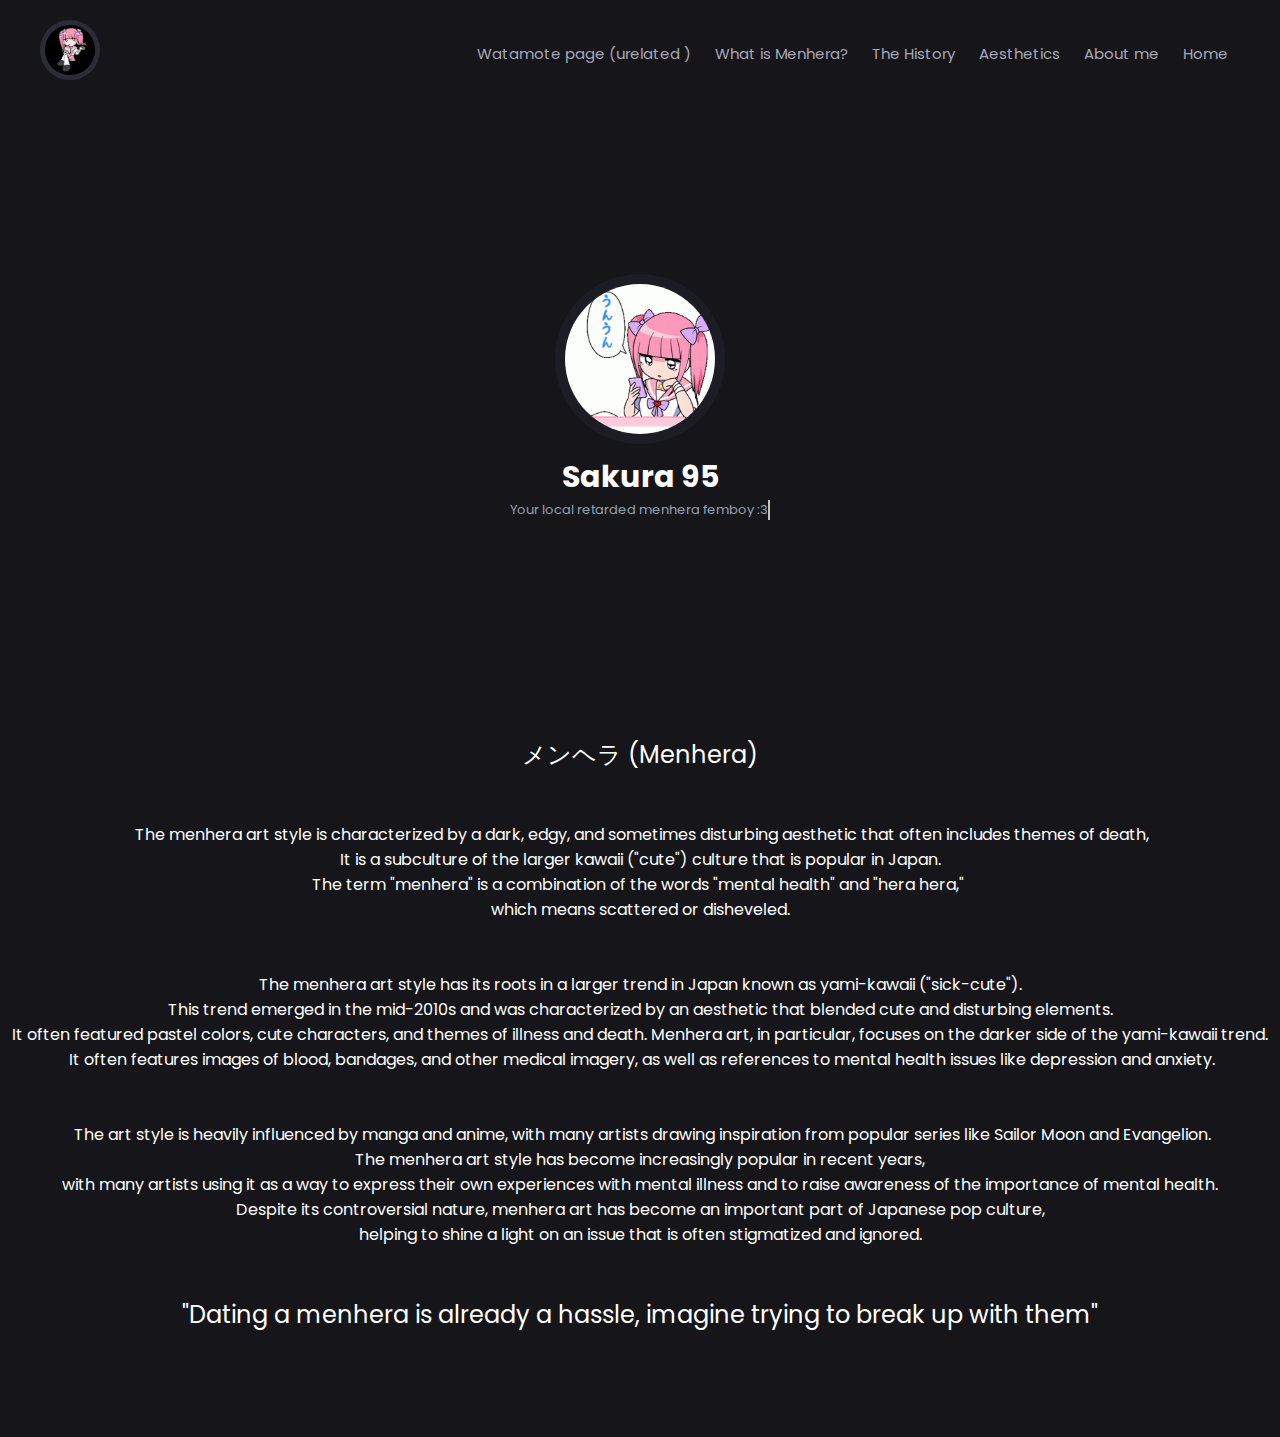
<file: subfold/aesth.html>
<!DOCTYPE html>


<!-- Website made by KanekiWeb, I just changed some things -->



<html lang="en">
<head>
    <!-- Meta Tags -->
    <meta charset="UTF-8">
    <meta http-equiv="X-UA-Compatible" content="IE=edge">
    <meta name="viewport" content="width=device-width, initial-scale=1.0">
    <link rel="icon" href="../assets/imgs/inaya_pfp.gif">
    
    <!-- Title -->
    <title>🌴 ・ Yikesec</title>

    <!-- Css -->
    <link rel="stylesheet" href="../assets/css/style.css">

    <!-- Javascript -->
    
    <!-- Fonts -->
    <link rel="stylesheet" href="https://cdnjs.cloudflare.com/ajax/libs/font-awesome/5.15.2/css/all.min.css" integrity="sha512-HK5fgLBL+xu6dm/Ii3z4xhlSUyZgTT9tuc/hSrtw6uzJOvgRr2a9jyxxT1ely+B+xFAmJKVSTbpM/CuL7qxO8w==" crossorigin="anonymous">

</head>
<body>

    <header>
        <nav>
            <div class="header_logo">
                <img src="../assets/imgs/Sakura95.gif" alt="" srcset="">
            </div>
            <div class="header_links">
                <ul class="nav_links">
                   <li class="nav_link"><a href="watomote.html">Watamote page (urelated )</a></li> 
                   <li class="nav_link"><a href="whatis.html">What is Menhera?</a></li>
                   <li class="nav_link"><a href="hist.html">The History</a></li>
<!--				   <li class="nav_link"><a href="orig.html">The origins</a></li>-->
				   <li class="nav_link"><a href="aesth.html">Aesthetics</a></li>
<!--				   <li class="nav_link"><a href="artstyle.html">Artstyle</a></li>-->
				   <li class="nav_link"><a href="abtme.html">About me </a></li>
<!--				   <li class="nav_link"><a href="https://github.com/Yikesec">Repos</a></li>-->
				   <li class="nav_link"><a href="../index.html">Home</a></li>
                    <!-- <li class="nav_link"><a href="#">Shop</a></li> -->
                    <!-- <li class="nav_link"><a href="#">Repos</a></li> -->
                </ul>
            </div>
        </nav>
    </header>

    <section class="main">
         <img src="../assets/imgs/sakurapfp.gif" alt="The fuck you hovering over me for?" srcset="">
        <span>Sakura 95</span>
        <p>Your local retarded menhera femboy :3</p>
        <ul>
            <li><a target="_blank" href="https://discord.gg/G4MBuDKs"><i class="fab fa-discord"></i></a></li>
            <li><a target="_blank" href="https://github.com/Yikesec"><i class="fab fa-github"></i></a></li>
            <li><a target="_blank" href="https://www.youtube.com/@SYTHEMANE_MIXTAPES"><i class="fab fa-youtube"></i></a></li>
        </ul>
		
    </section>
	<div class="center">
<p class="bold">メンヘラ (Menhera)</p>
<p>&nbsp;</p>
<p>&nbsp;</p>
<p>&nbsp;The menhera art style is characterized by a dark, edgy, and sometimes disturbing aesthetic that often includes themes of death,</p>
<p>It is a subculture of the larger kawaii ("cute") culture that is popular in Japan.</p>
<p>The term "menhera" is a combination of the words "mental health" and "hera hera,"&nbsp;</p>
<p>which means scattered or disheveled.</p>
<p>&nbsp;</p>
<p>&nbsp;</p>
<p>The menhera art style has its roots in a larger trend in Japan known as yami-kawaii ("sick-cute").</p>
<p>This trend emerged in the mid-2010s and was characterized by an aesthetic that blended cute and disturbing elements.</p>
<p>It often featured pastel colors, cute characters, and themes of illness and death. Menhera art, in particular, focuses on the darker side of the yami-kawaii trend.</p>
<p>&nbsp;It often features images of blood, bandages, and other medical imagery, as well as references to mental health issues like depression and anxiety.</p>
<p>&nbsp;</p>
<p>&nbsp;</p>
<p>&nbsp;The art style is heavily influenced by manga and anime, with many artists drawing inspiration from popular series like Sailor Moon and Evangelion.</p>
<p>The menhera art style has become increasingly popular in recent years,</p>
<p>with many artists using it as a way to express their own experiences with mental illness and to raise awareness of the importance of mental health.</p>
<p>Despite its controversial nature, menhera art has become an important part of Japanese pop culture,</p>
<p>helping to shine a light on an issue that is often stigmatized and ignored.</p>
<p>&nbsp;</p>
<p>&nbsp;</p>
<p class="bold">"Dating a menhera is already a hassle, imagine trying to break up with them"</p>
      <p class="bold">&nbsp;</p>
        <p class="bold">&nbsp;</p>
<p class="bold">&nbsp;</p>
    </div>
</body>
</html>
</file>
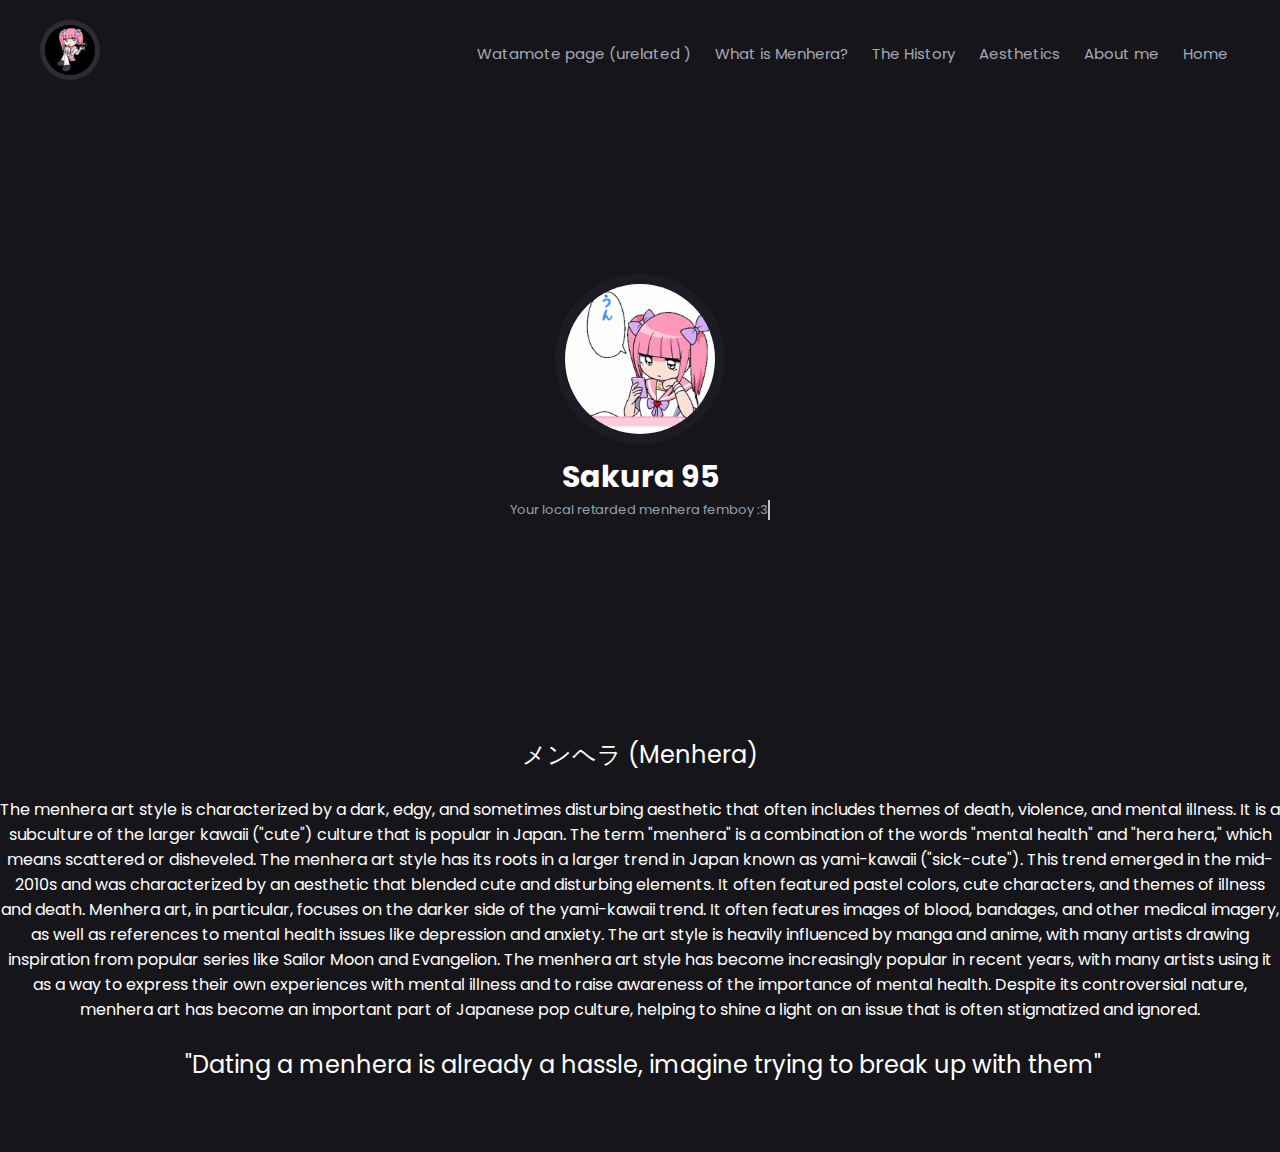
<file: subfold/artstyle.html>
<!DOCTYPE html>


<!-- Website made by KanekiWeb, I just changed some things -->



<html lang="en">
<head>
    <!-- Meta Tags -->
    <meta charset="UTF-8">
    <meta http-equiv="X-UA-Compatible" content="IE=edge">
    <meta name="viewport" content="width=device-width, initial-scale=1.0">
    <link rel="icon" href="../assets/imgs/inaya_pfp.gif">
    
    <!-- Title -->
    <title>🌴 ・ Yikesec</title>

    <!-- Css -->
    <link rel="stylesheet" href="../assets/css/style.css">

    <!-- Javascript -->
    
    <!-- Fonts -->
    <link rel="stylesheet" href="https://cdnjs.cloudflare.com/ajax/libs/font-awesome/5.15.2/css/all.min.css" integrity="sha512-HK5fgLBL+xu6dm/Ii3z4xhlSUyZgTT9tuc/hSrtw6uzJOvgRr2a9jyxxT1ely+B+xFAmJKVSTbpM/CuL7qxO8w==" crossorigin="anonymous">

</head>
<body>

    <header>
        <nav>
            <div class="header_logo">
                <img src="../assets/imgs/Sakura95.gif" alt="" srcset="">
            </div>
            <div class="header_links">
                <ul class="nav_links">
                   <li class="nav_link"><a href="watomote.html">Watamote page (urelated )</a></li> 
                   <li class="nav_link"><a href="whatis.html">What is Menhera?</a></li>
                   <li class="nav_link"><a href="hist.html">The History</a></li>
<!--				   <li class="nav_link"><a href="orig.html">The origins</a></li>-->
				   <li class="nav_link"><a href="aesth.html">Aesthetics</a></li>
<!--				   <li class="nav_link"><a href="artstyle.html">Artstyle</a></li>-->
				   <li class="nav_link"><a href="abtme.html">About me </a></li>
<!--				   <li class="nav_link"><a href="https://github.com/Yikesec">Repos</a></li>-->
				   <li class="nav_link"><a href="../index.html">Home</a></li>
                    <!-- <li class="nav_link"><a href="#">Shop</a></li> -->
                    <!-- <li class="nav_link"><a href="#">Repos</a></li> -->
                </ul>
            </div>
        </nav>
    </header>

    <section class="main">
        <img src="../assets/imgs/sakurapfp.gif" alt="" srcset="">
        <span>Sakura 95</span>
        <p>Your local retarded menhera femboy :3</p>
        <ul>
            <li><a target="_blank" href="https://discord.gg/G4MBuDKs"><i class="fab fa-discord"></i></a></li>
            <li><a target="_blank" href="https://github.com/Yikesec"><i class="fab fa-github"></i></a></li>
            <li><a target="_blank" href="https://www.youtube.com/@SYTHEMANE_MIXTAPES"><i class="fab fa-youtube"></i></a></li>
        </ul>
		
    </section>
	<div class="center">
<p class="bold">メンヘラ (Menhera)</p>
<p>&nbsp;</p>
<p>The menhera art style is characterized by a dark, edgy, and sometimes disturbing aesthetic that often includes themes of death, violence, and mental illness. It is a subculture of the larger kawaii ("cute") culture that is popular in Japan. The term "menhera" is a combination of the words "mental health" and "hera hera," which means scattered or disheveled.

The menhera art style has its roots in a larger trend in Japan known as yami-kawaii ("sick-cute"). This trend emerged in the mid-2010s and was characterized by an aesthetic that blended cute and disturbing elements. It often featured pastel colors, cute characters, and themes of illness and death.

Menhera art, in particular, focuses on the darker side of the yami-kawaii trend. It often features images of blood, bandages, and other medical imagery, as well as references to mental health issues like depression and anxiety. The art style is heavily influenced by manga and anime, with many artists drawing inspiration from popular series like Sailor Moon and Evangelion.

The menhera art style has become increasingly popular in recent years, with many artists using it as a way to express their own experiences with mental illness and to raise awareness of the importance of mental health. Despite its controversial nature, menhera art has become an important part of Japanese pop culture, helping to shine a light on an issue that is often stigmatized and ignored.</p>
<p>&nbsp;</p>
        <p class="bold">&nbsp;"Dating a menhera is already a hassle, imagine trying to break up with them"</p>
        <p class="bold">&nbsp;</p>
      <p class="bold">&nbsp;</p>
    </div>
</body>
</html>
</file>
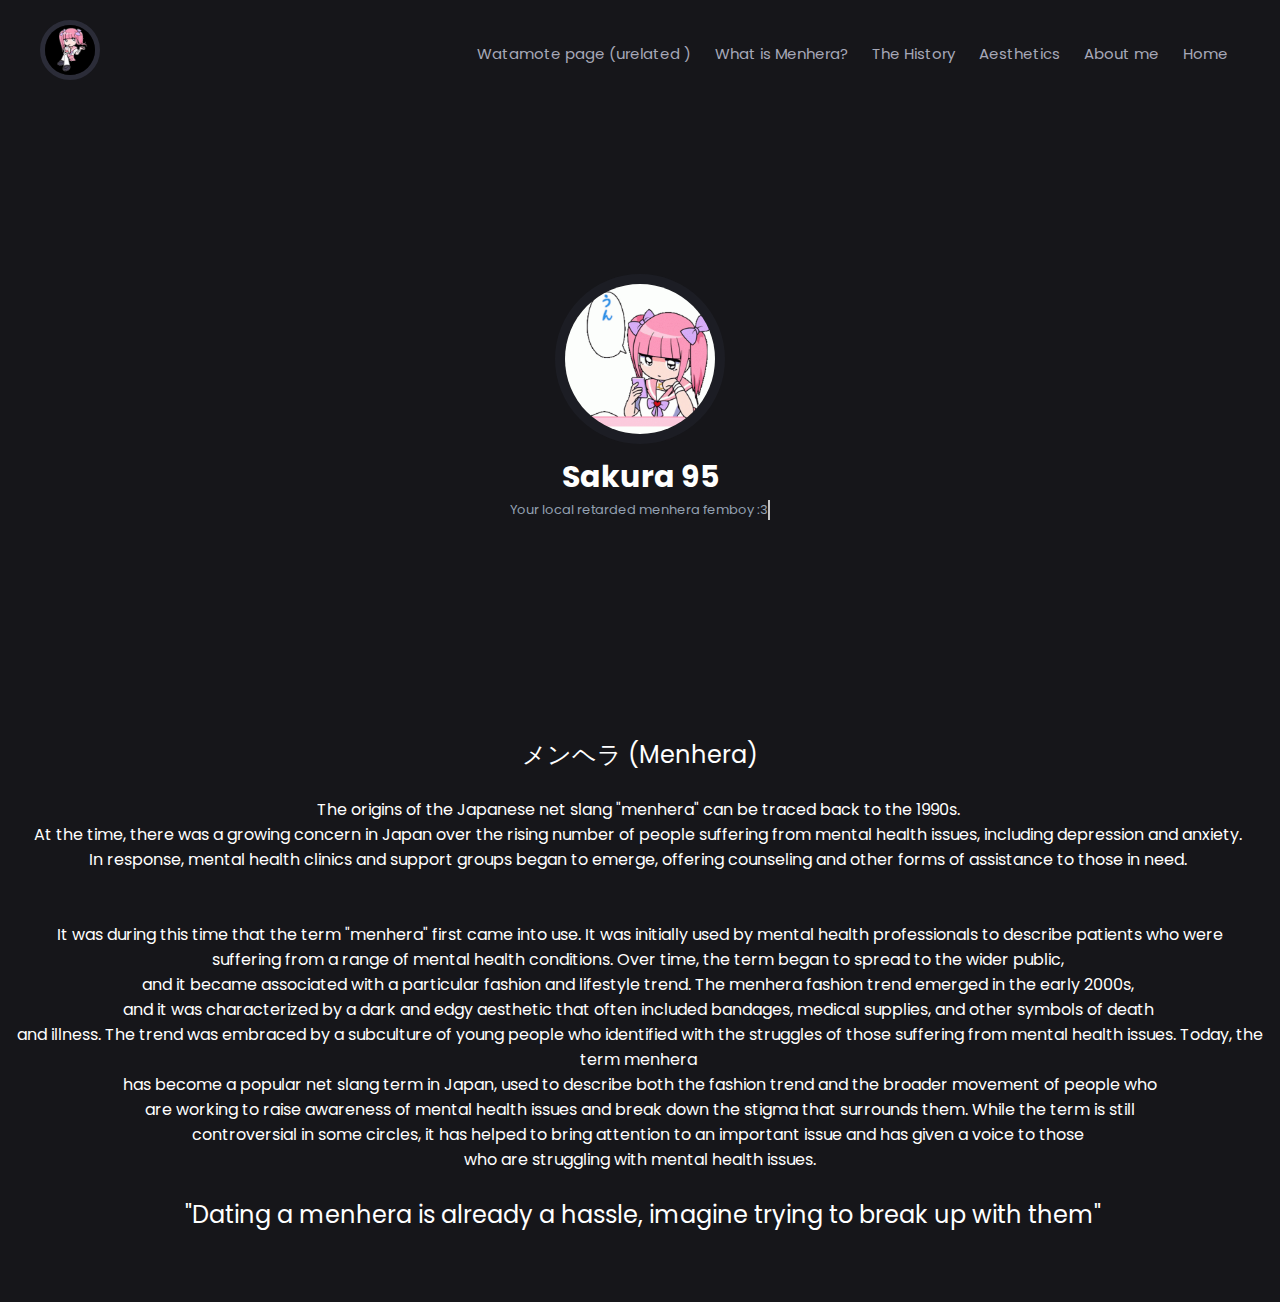
<file: subfold/hist.html>
<!DOCTYPE html>


<!-- Website made by KanekiWeb, I just changed some things -->



<html lang="en">
<head>
    <!-- Meta Tags -->
    <meta charset="UTF-8">
    <meta http-equiv="X-UA-Compatible" content="IE=edge">
    <meta name="viewport" content="width=device-width, initial-scale=1.0">
    <link rel="icon" href="../assets/imgs/inaya_pfp.gif">
    
    <!-- Title -->
    <title>🌴 ・ Yikesec</title>

    <!-- Css -->
    <link rel="stylesheet" href="../assets/css/style.css">

    <!-- Javascript -->
    
    <!-- Fonts -->
    <link rel="stylesheet" href="https://cdnjs.cloudflare.com/ajax/libs/font-awesome/5.15.2/css/all.min.css" integrity="sha512-HK5fgLBL+xu6dm/Ii3z4xhlSUyZgTT9tuc/hSrtw6uzJOvgRr2a9jyxxT1ely+B+xFAmJKVSTbpM/CuL7qxO8w==" crossorigin="anonymous">

</head>
<body>

    <header>
        <nav>
            <div class="header_logo">
                <img src="../assets/imgs/Sakura95.gif" alt="" srcset="">
            </div>
            <div class="header_links">
                <ul class="nav_links">
                   <li class="nav_link"><a href="watomote.html">Watamote page (urelated )</a></li> 
                   <li class="nav_link"><a href="whatis.html">What is Menhera?</a></li>
                   <li class="nav_link"><a href="hist.html">The History</a></li>
<!--				   <li class="nav_link"><a href="orig.html">The origins</a></li>-->
				   <li class="nav_link"><a href="aesth.html">Aesthetics</a></li>
<!--				   <li class="nav_link"><a href="artstyle.html">Artstyle</a></li>-->
				   <li class="nav_link"><a href="abtme.html">About me </a></li>
<!--				   <li class="nav_link"><a href="https://github.com/Yikesec">Repos</a></li>-->
				   <li class="nav_link"><a href="../index.html">Home</a></li>
                    <!-- <li class="nav_link"><a href="#">Shop</a></li> -->
                    <!-- <li class="nav_link"><a href="#">Repos</a></li> -->
                </ul>
            </div>
        </nav>
    </header>

    <section class="main">
         <img src="../assets/imgs/sakurapfp.gif" alt="The fuck you hovering over me for?" srcset="">
        <span>Sakura 95</span>
        <p>Your local retarded menhera femboy :3</p>
        <ul>
            <li><a target="_blank" href="https://discord.gg/G4MBuDKs"><i class="fab fa-discord"></i></a></li>
            <li><a target="_blank" href="https://github.com/Yikesec"><i class="fab fa-github"></i></a></li>
            <li><a target="_blank" href="https://www.youtube.com/@SYTHEMANE_MIXTAPES"><i class="fab fa-youtube"></i></a></li>
        </ul>
		
    </section>
	<div class="center">
<p class="bold">メンヘラ (Menhera)</p>
<p>&nbsp;</p>
<p>The origins of the Japanese net slang "menhera" can be traced back to the 1990s.&nbsp;</p>
<p>At the time, there was a growing concern in Japan over the rising number of people suffering from mental health issues, including depression and anxiety.&nbsp;</p>
<p>In response, mental health clinics and support groups began to emerge, offering counseling and other forms of assistance to those in need.&nbsp;</p>
<p>&nbsp;</p>
<p>&nbsp;</p>
<p>&nbsp;It was during this time that the term "menhera" first came into use. It was initially used by mental health professionals to describe patients who were&nbsp;</p>
<p>suffering from a range of mental health conditions. Over time, the term began to spread to the wider public,&nbsp;</p>
<p>and it became associated with a particular fashion and lifestyle trend.
  
  The menhera fashion trend emerged in the early 2000s,&nbsp;</p>
<p>and it was characterized by a dark and edgy aesthetic that often included bandages, medical supplies, and other symbols of death&nbsp;</p>
<p>and illness. The trend was embraced by a subculture of young people who identified with the struggles of those suffering from mental health issues.
  
  Today, the term menhera&nbsp;</p>
<p>has become a popular net slang term in Japan, used to describe both the fashion trend and the broader movement of people who</p>
<p>&nbsp;are working to raise awareness of mental health issues and break down the stigma that surrounds them. While the term is still&nbsp;</p>
<p>controversial in some circles, it has helped to bring attention to an important issue and has given a voice to those&nbsp;</p>
<p>who are struggling with mental health issues.</p>
<p>&nbsp;</p>
        <p class="bold">&nbsp;"Dating a menhera is already a hassle, imagine trying to break up with them"</p>
        <p class="bold">&nbsp;</p>
      <p class="bold">&nbsp;</p>
    </div>
</body>
</html>
</file>
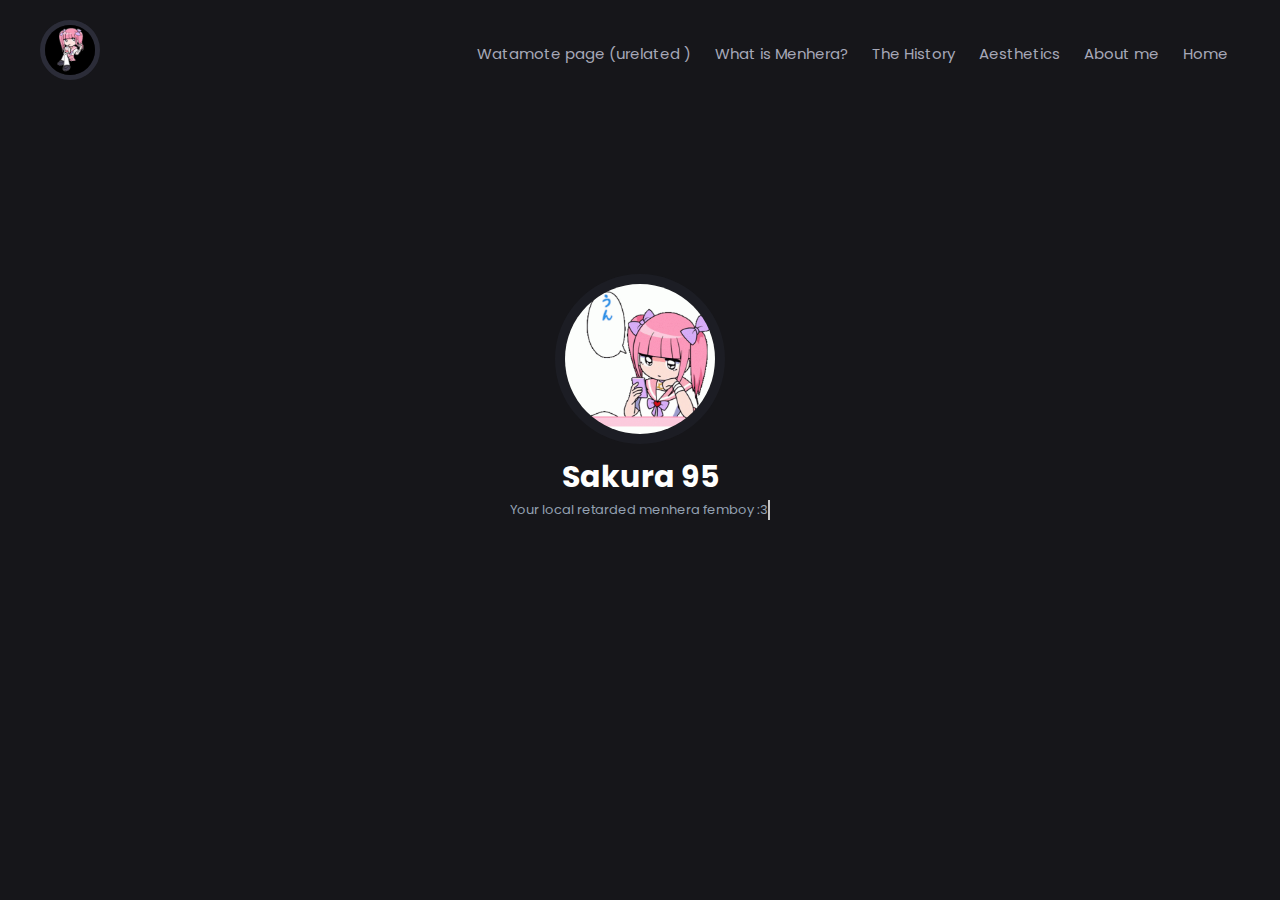
<file: subfold/orig.html>
<!DOCTYPE html>


<!-- Website made by KanekiWeb, I just changed some things -->



<html lang="en">
<head>
    <!-- Meta Tags -->
    <meta charset="UTF-8">
    <meta http-equiv="X-UA-Compatible" content="IE=edge">
    <meta name="viewport" content="width=device-width, initial-scale=1.0">
    <link rel="icon" href="../assets/imgs/inaya_pfp.gif">
    
    <!-- Title -->
    <title>🌴 ・ Yikesec</title>

    <!-- Css -->
    <link rel="stylesheet" href="../assets/css/style.css">

    <!-- Javascript -->
    
    <!-- Fonts -->
    <link rel="stylesheet" href="https://cdnjs.cloudflare.com/ajax/libs/font-awesome/5.15.2/css/all.min.css" integrity="sha512-HK5fgLBL+xu6dm/Ii3z4xhlSUyZgTT9tuc/hSrtw6uzJOvgRr2a9jyxxT1ely+B+xFAmJKVSTbpM/CuL7qxO8w==" crossorigin="anonymous">

</head>
<body>

    <header>
        <nav>
            <div class="header_logo">
                <img src="../assets/imgs/Sakura95.gif" alt="" srcset="">
            </div>
            <div class="header_links">
                <ul class="nav_links">
                   <li class="nav_link"><a href="watomote.html">Watamote page (urelated )</a></li> 
                   <li class="nav_link"><a href="whatis.html">What is Menhera?</a></li>
                   <li class="nav_link"><a href="hist.html">The History</a></li>
<!--				   <li class="nav_link"><a href="orig.html">The origins</a></li>-->
				   <li class="nav_link"><a href="aesth.html">Aesthetics</a></li>
<!--				   <li class="nav_link"><a href="artstyle.html">Artstyle</a></li>-->
				   <li class="nav_link"><a href="abtme.html">About me </a></li>
<!--				   <li class="nav_link"><a href="https://github.com/Yikesec">Repos</a></li>-->
				   <li class="nav_link"><a href="index.html">Home</a></li>
                    <!-- <li class="nav_link"><a href="#">Shop</a></li> -->
                    <!-- <li class="nav_link"><a href="#">Repos</a></li> -->
                </ul>
            </div>
        </nav>
    </header>

    <section class="main">
        <img src="../assets/imgs/sakurapfp.gif" alt="" srcset="">
        <span>Sakura 95</span>
        <p>Your local retarded menhera femboy :3</p>
        <ul>
            <li><a target="_blank" href="https://discord.gg/G4MBuDKs"><i class="fab fa-discord"></i></a></li>
            <li><a target="_blank" href="https://github.com/Yikesec"><i class="fab fa-github"></i></a></li>
            <li><a target="_blank" href="https://www.youtube.com/@SYTHEMANE_MIXTAPES"><i class="fab fa-youtube"></i></a></li>
        </ul>
    </section>

</body>
</html>
</file>
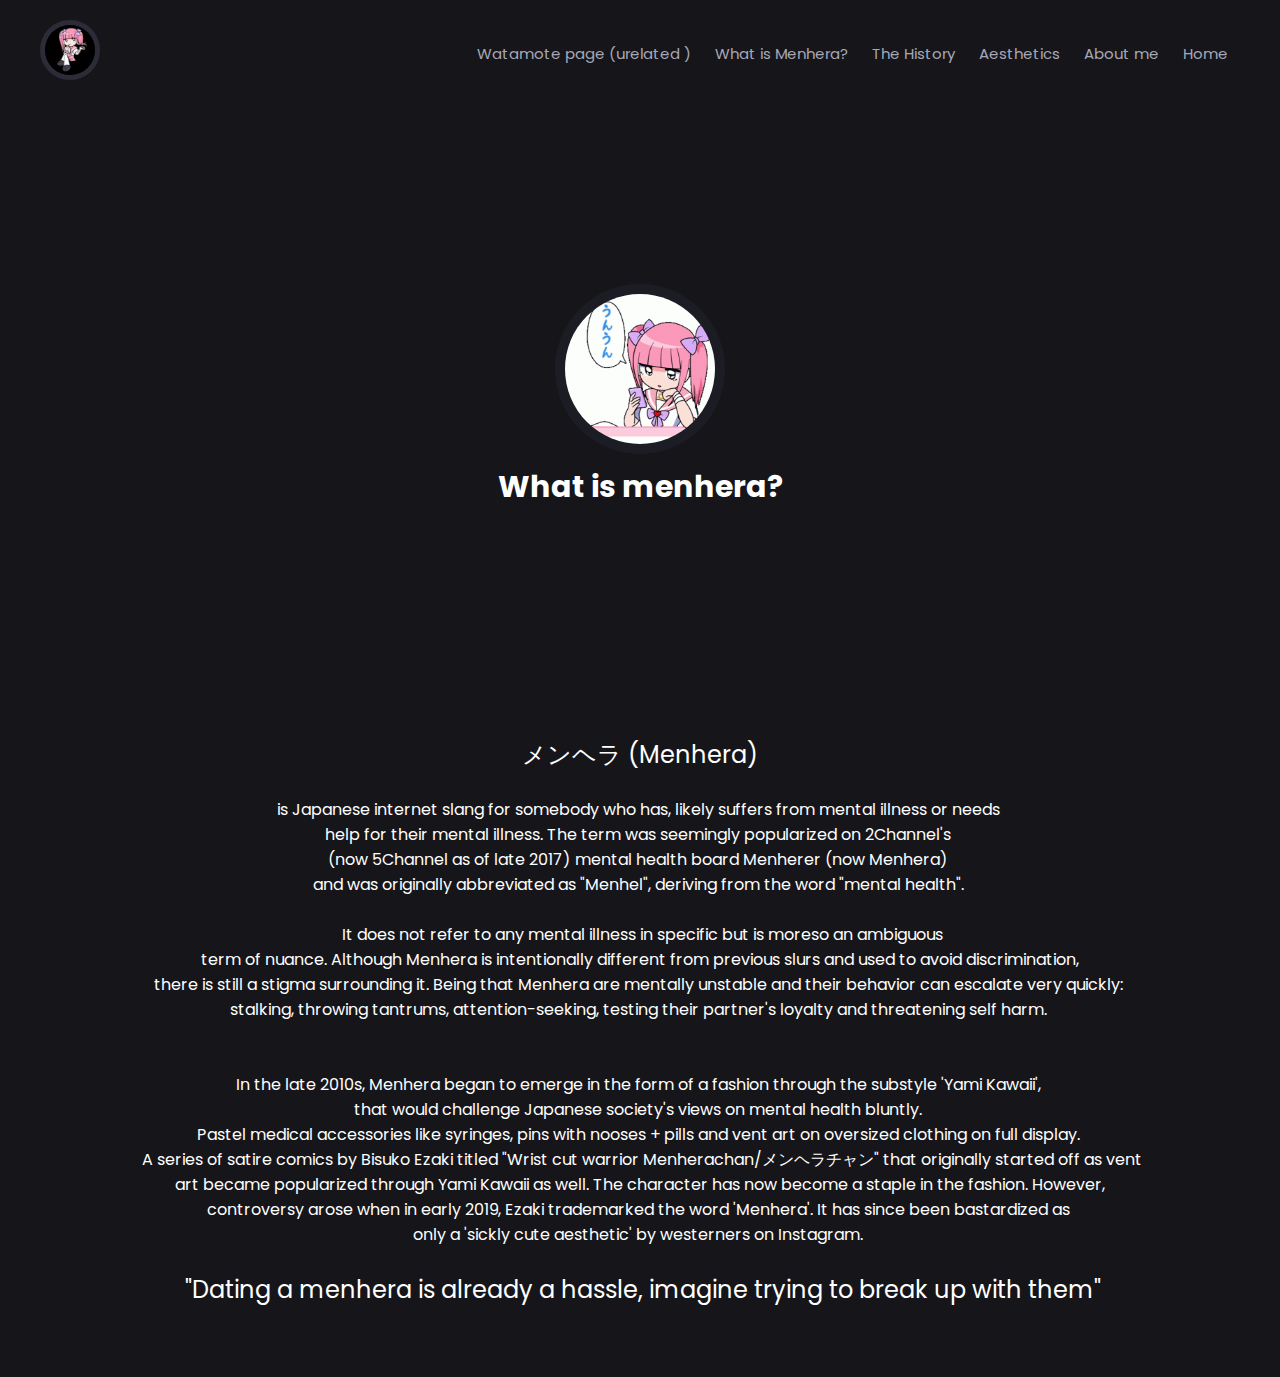
<file: subfold/whatis.html>
<!DOCTYPE html>


<!-- Website made by KanekiWeb, I just changed some things -->



<html lang="en">
<head>
    <!-- Meta Tags -->
    <meta charset="UTF-8">
    <meta http-equiv="X-UA-Compatible" content="IE=edge">
    <meta name="viewport" content="width=device-width, initial-scale=1.0">
    <link rel="icon" href="../assets/imgs/inaya_pfp.gif">
    
    <!-- Title -->
    <title>🌴 ・ メンヘラ</title>

    <!-- Css -->
    <link rel="stylesheet" href="../assets/css/style.css">

    <!-- Javascript -->
    
    <!-- Fonts -->
    <link rel="stylesheet" href="https://cdnjs.cloudflare.com/ajax/libs/font-awesome/5.15.2/css/all.min.css" integrity="sha512-HK5fgLBL+xu6dm/Ii3z4xhlSUyZgTT9tuc/hSrtw6uzJOvgRr2a9jyxxT1ely+B+xFAmJKVSTbpM/CuL7qxO8w==" crossorigin="anonymous">

</head>
<body>

    <header>
        <nav>
            <div class="header_logo">
                <img src="../assets/imgs/Sakura95.gif" alt="" srcset="">
            </div>
            <div class="header_links">
                <ul class="nav_links">
                   <li class="nav_link"><a href="watamote.html">Watamote page (urelated )</a></li> 
                   <li class="nav_link"><a href="whatis.html">What is Menhera?</a></li>
                   <li class="nav_link"><a href="hist.html">The History</a></li>
				   <li class="nav_link"><a href="aesth.html">Aesthetics</a></li>
<!--				   <li class="nav_link"><a href="artstyle.html">Artstyle</a></li>-->
				   <li class="nav_link"><a href="abtme.html">About me </a></li>
<!--				   <li class="nav_link"><a href="https://github.com/Yikesec">Repos</a></li>-->
				   <li class="nav_link"><a href="../index.html">Home</a></li>
                    <!-- <li class="nav_link"><a href="#">Shop</a></li> -->
                    <!-- <li class="nav_link"><a href="#">Repos</a></li> -->
                </ul>
            </div>
        </nav>
    </header>

<section class="main">
         <img src="../assets/imgs/sakurapfp.gif" alt="The fuck you hovering over me for?" srcset="">
        <span>What is menhera?</span>

      <ul>
            <li><a target="_blank" href="https://discord.gg/G4MBuDKs"><i class="fab fa-discord"></i></a></li>
            <li><a target="_blank" href="https://github.com/Yikesec"><i class="fab fa-github"></i></a></li>
            <li><a target="_blank" href="https://www.youtube.com/@SYTHEMANE_MIXTAPES"><i class="fab fa-youtube"></i></a></li>
  </ul>
</section>
	<div class="center">
<p class="bold">メンヘラ (Menhera)</p>
<p>&nbsp;</p>
<p>is Japanese internet slang for somebody who has, likely suffers from mental illness or needs&nbsp;</p>
<p>help for their mental illness.
  The term was seemingly popularized on 2Channel's&nbsp;</p>
<p>(now 5Channel as of late 2017) mental health board Menherer (now Menhera)&nbsp;</p>
<p>and was originally abbreviated as "Menhel", deriving from the word "mental health".&nbsp;</p>
<p>&nbsp;</p>
<p>&nbsp;It does not refer to any mental illness in specific but is moreso an ambiguous</p>
<p>&nbsp;term of nuance.
  Although Menhera is intentionally different from previous slurs and used to avoid discrimination,&nbsp;</p>
<p>there is still a stigma surrounding it.
  Being that Menhera are mentally unstable and their behavior can escalate very quickly:&nbsp;</p>
<p>stalking, throwing tantrums, attention-seeking, testing their partner's loyalty and threatening self harm.&nbsp;</p>
<p>&nbsp;</p>
<p>&nbsp;</p>
<p>In the late 2010s, Menhera began to emerge in the form of a fashion through the substyle 'Yami Kawaii',&nbsp;</p>
<p>that would challenge Japanese society's views on mental health bluntly.&nbsp;</p>
<p>Pastel medical accessories like syringes, pins with nooses + pills and vent art on oversized clothing on full display.&nbsp;</p>
<p>&nbsp;A series of satire comics by Bisuko Ezaki titled "Wrist cut warrior Menherachan/メンヘラチャン" that originally started off as vent</p>
<p>&nbsp;art became popularized through Yami Kawaii as well.
  
  The character has now become a staple in the fashion. However,&nbsp;</p>
<p>controversy arose when in early 2019, Ezaki trademarked the word 'Menhera'.
  
  It has since been bastardized as&nbsp;</p>
<p>only a 'sickly cute aesthetic' by westerners on Instagram.&nbsp;</p>
<p>&nbsp;</p>
        <p class="bold">&nbsp;"Dating a menhera is already a hassle, imagine trying to break up with them"</p>
        <p class="bold">&nbsp;</p>
      <p class="bold">&nbsp;</p>
    </div>
</body>
</html>
</file>
<file: assets/css/style.css>
@import url('https://fonts.googleapis.com/css2?family=Poppins&display=swap');
@import url('https://fonts.googleapis.com/css2?family=Roboto&display=swap');
@import url('https://fonts.googleapis.com/css2?family=Montserrat:wght@300&display=swap');
*, *::before, *::after {
    padding: 0;
    margin: 0;
    scroll-behavior: smooth;
}
.bold {
    font-weight: normal;
    font-style: normal;
    font-size: x-large;
}


/*
               ╓                                              ╖
         █  █                           ══▄▄▄▄               █  ╓█
        ╓█▌█─                                ▀▄▀▀▄           ▐▌ █▌
        ▐███      ─    ┌                       └▀▄└▀▄         ██▀
         ███     █     ║▄                        ╒▀▄ ▀▄  ▐▄▄▄███
        ███▀██▄▄██    ┌██    ▌   ╖    ┌   ╛    ┐█  ▐█  ▀▄▐█▀  ██▄
       ███┐  └│▐█▌▀▀▀████▌▄▄█▄▄▄▄┌█  ▄ ╘ █     ▐█   ██   ██╛  ╙██
       ╙██▄▄  ▐██▌  ███▀██▌▐█▀ ▌  █▄▄▌ ┐█▌  ▐  ██ ╒▄█ ▀█████▄▄▄██▌
         ▀▀███████▌▐██─▄██═▐█▌ █─  ██▄  ██▄ ▀█▄██████  █████▀█▀██▄▄┌
      ╘█┌    ▐████▄██▀╓██  ██  ██ ╓██▀█████─████═████▄██▌▄██▀  ▐█▌ ▀╕
        ██▌   ▐██████▀▐██ ▄█─ ▐██ ██▌  █▌─█████▌═▀█▀██▄█▌─███▄ ██─
         ╙██▄▄██▌▀██▀▐██▀┌██  ██ ▐█▌▄▄▄██▀█████▀▀██▀████  ██▄▀██▌
           ▀███▌  ██▄███ ╓██▀▀██████▀▀██▀ █▀▐██ ▄█▌ ▐███  ██ ▄██▌
             ██▀  ▐█████ ▐█▌═██▀▀██─  ██ ██─▐██ ▐█═ ▄██  ▐████─└▀█
            └██▌  ╒█▌└██▄███▀██▌ ─█▌▄███ ╚█ ▀█▌  █▌███   █▌  ▀   ┘
             ▌ ▌  ▐██▐█▀▄▀▐█  ██  ██▌ ╙█  █─ ▐█  └█ █└  │▐▌ ▐
             ├     ─▐█▀└  ▐▀─ █╙ █▀└█▄╒█  └▌ ██   ▐ ▀    ▐  ─
                      ╔   ▐  ╒      █└▐    ─ ▌           ╒
                          ├          ─▐
                                     └

https://www.youtube.com/@SYTHEMANE_MIXTAPES
			⠀⠀⠀⠀
⠀			⠀⠀⠀⠀⠀⠀⠀⠀⠀⠀⠀⠀⣀⣠⣤⣤⣶⣶⣶⣶⣶⣶⣠⣤⣤⣀⣀⠀⠀⠀⠀
⠀⠀			⠀⠀⠀⠀⠀⠀⠀⣀⣴⣾⠿⠟⠛⠛⠉⠉⠉⠉⠉⠛⠛⠛⠿⠿⡿⠛⢿⣿⣷⣤
			⠀⠀⠀⠀⠀⣠⡾⠟⠉⠀⠀⠀⠀⠀⠀⠀⠀⠀⠀⠀⠀⠀⠀⠀⠀⠀⣸⣿⠉⠁
			⠀⠀⠀⢀⡾⠋⠀⠀⠀⠀⠀⠀⠀⠀⠀⠀⠀⠀⠀⠀⠀⠀⠀⠀⠀⠀⣿⡟⠀⠀
			⠀⠀⢠⠟⠀⠀⠀⠀⠀⠀⠀⠀⠀⠀⠀⠀⠀⠀⠀⠀⠀⠀⠀⠀⠀⢠⣿⠁⠀⠀
			⠀⠀⠋⠀⠀⠀⠀⠀⠀⠀⢀⣤⣤⣤⣶⣶⣆⢤⣤⣀⣀⠀⠀⠀⠀⣸⡟⠀⠀⠀
⠀⠀⠀⠀⠀			⠀⠀⠀⠀⠀⢸⡿⠋⠙⢿⣿⣿⣿⣻⣿⣿⡇⠀⠀⠀⣿⠇⠀⠀⠀
⠀⠀⠀⠀			⠀⠀⠀⠀⠀⢸⡇⠀⢀⠐⢻⣿⣻⣷⡽⣿⣷⠀⠀⢸⣿⠀⠀⠀⠀
⠀⠀⠀⠀			⠀⠀⠀⠀⠀⠀⠿⣃⠹⠿⠗⣿⣷⣻⣿⡽⣿⣧⠀⣼⡇⠀⠀⠀⠀
⠀⠀⠀			⠀⠀ ⠀⠀⠀⠀⠀⠀⣴⡏⣁⢀⠲⣿⣿⣷⢻⣿⡽⣿⢀⣿⠁⠀⠀⠀⠀
⠀⠀⠀⠀⠀⠀⠀			⠀⠀⠀⠀⣿⣿⠁⣉⣡⣿⣿⣿⣏⣿⣿⣿⣼⡿⠀⠀⠀⠀⠀
⠀⠀⠀⠀			⠀⠀⠀⠀⢰⡿⣿⣿⣿⣿⣿⣿⣿⣿⣽⣿⣿⣿⡇⠀⠀⠀⠀⠀
⠀⠀⠀⠀⠀			⠀⠀⠀⠀⢀⣿⣿⣿⣿⣿⣿⣿⣿⠟⠛⠛⠛⠛⠛⠆⠀⠀⠀⠀⠀
⠀⠀⠀⠀⠀⠀⠀			⠀⠀⠀⠀⠈⠛⠘⠛⠛⠛⠉⠁⠀⠀⠀⠀⠀⠀⠀⠀⠀⠀⠀⠀⠀
*/


body {
    background-color: #16161a;
    color: #fff;
    font-family: "Poppins", sans-serif;
}

/* Nav Bar */

header nav {
    display: flex;
    flex-direction: row;
    align-items: center;
    justify-content: space-between;
    padding: 20px 40px;
    animation: fadeInDown .8s;
}

header nav .header_links ul {
    display: flex;
    flex-wrap: wrap;
    flex-direction: row;
}

header nav .header_links ul li, section.main ul li {
    list-style-type: none;
}

header nav .header_links ul li a {
    outline: none;
    text-decoration: none;
    color: #a6a8b8;
    padding: 5px 12px;
    transition: 0.3s all;
    font-size: 15px;
}

header nav .header_links ul li a:hover {
    color: white;
}

header nav .header_logo img {
    width: 50px;
    height: 50px;
    border-radius: 100%;
    object-fit: cover;
    border: 5px solid #3b3d4e93;
    cursor: pointer;
}

/* Responsive nav bar */

@media only screen and (max-width: 630px) {
    header nav {
        display: flex;
        flex-direction: column;
    }
    header nav .header_logo {
        margin-bottom: 20px;
    }
}

@media only screen and (max-width: 320px) {
    header nav .header_links ul {
        display: flex;
        justify-content: center;
        text-align: center;
        align-items: center;
        flex-direction: row;
        flex-wrap: wrap;
    }
}

/* Main */

section.main {
    display: flex;
    flex-direction: column;
    align-items: center;
    justify-content: center;
    text-align: center;
    min-height: 70vh;
    animation: fadeInUp .8s;
}

section.main img {
    width: 150px;
    height: 150px;
    border-radius: 100%;
    object-fit: cover;
    border: 10px solid #21222b93;
    cursor: pointer;
    margin-bottom: 10px;
}

section.main span {
    color: #fffffe;
    font-size: 30px;
    font-weight: bold;
}

section.main p {
    position: relative;
    top: 50%;
    border-right: 2px solid rgba(255, 255, 255, .75);
    white-space: nowrap;
    overflow: hidden;
    color: #94a1b2;
    font-size: 13px;
    animation: typewriter 4s steps(44) 1s 1 normal both, blinkTextCursor 530ms steps(44) infinite normal;
}

section.main ul {
    display: flex;
    flex-direction: row;
    align-items: center;
    justify-content: center;
    text-align: center;
}

section.main ul li a {
    color: #a6a8b8;
    display: flex;
    text-decoration: none;
    margin: 20px 5px;
    font-size: 25px;
    padding: 5px;
    transition: 0.2s all;
}

section.main ul li a:hover {
    transition: 0.2s all;
    color: #fff;
}

@keyframes typewriter {
    from {
        width: 0;
    }
    to {
        width: 20.5em;
    }
}

@keyframes blinkTextCursor {
    from {
        border-right-color: rgba(255, 255, 255, .75);
    }
    to {
        border-right-color: transparent;
    }
}

@keyframes fadeInUp {
    from {
        transform: translate3d(0, 150px, 0)
    }
    to {
        transform: translate3d(0, 0, 0);
        opacity: 1
    }
}

@keyframes fadeInDown {
    from {
        transform: translate3d(0, -150px, 0)
    }
    to {
        transform: translate3d(0, 0, 0);
        opacity: 1
    }
}

.center{
	text-align: center;
}
</file>
